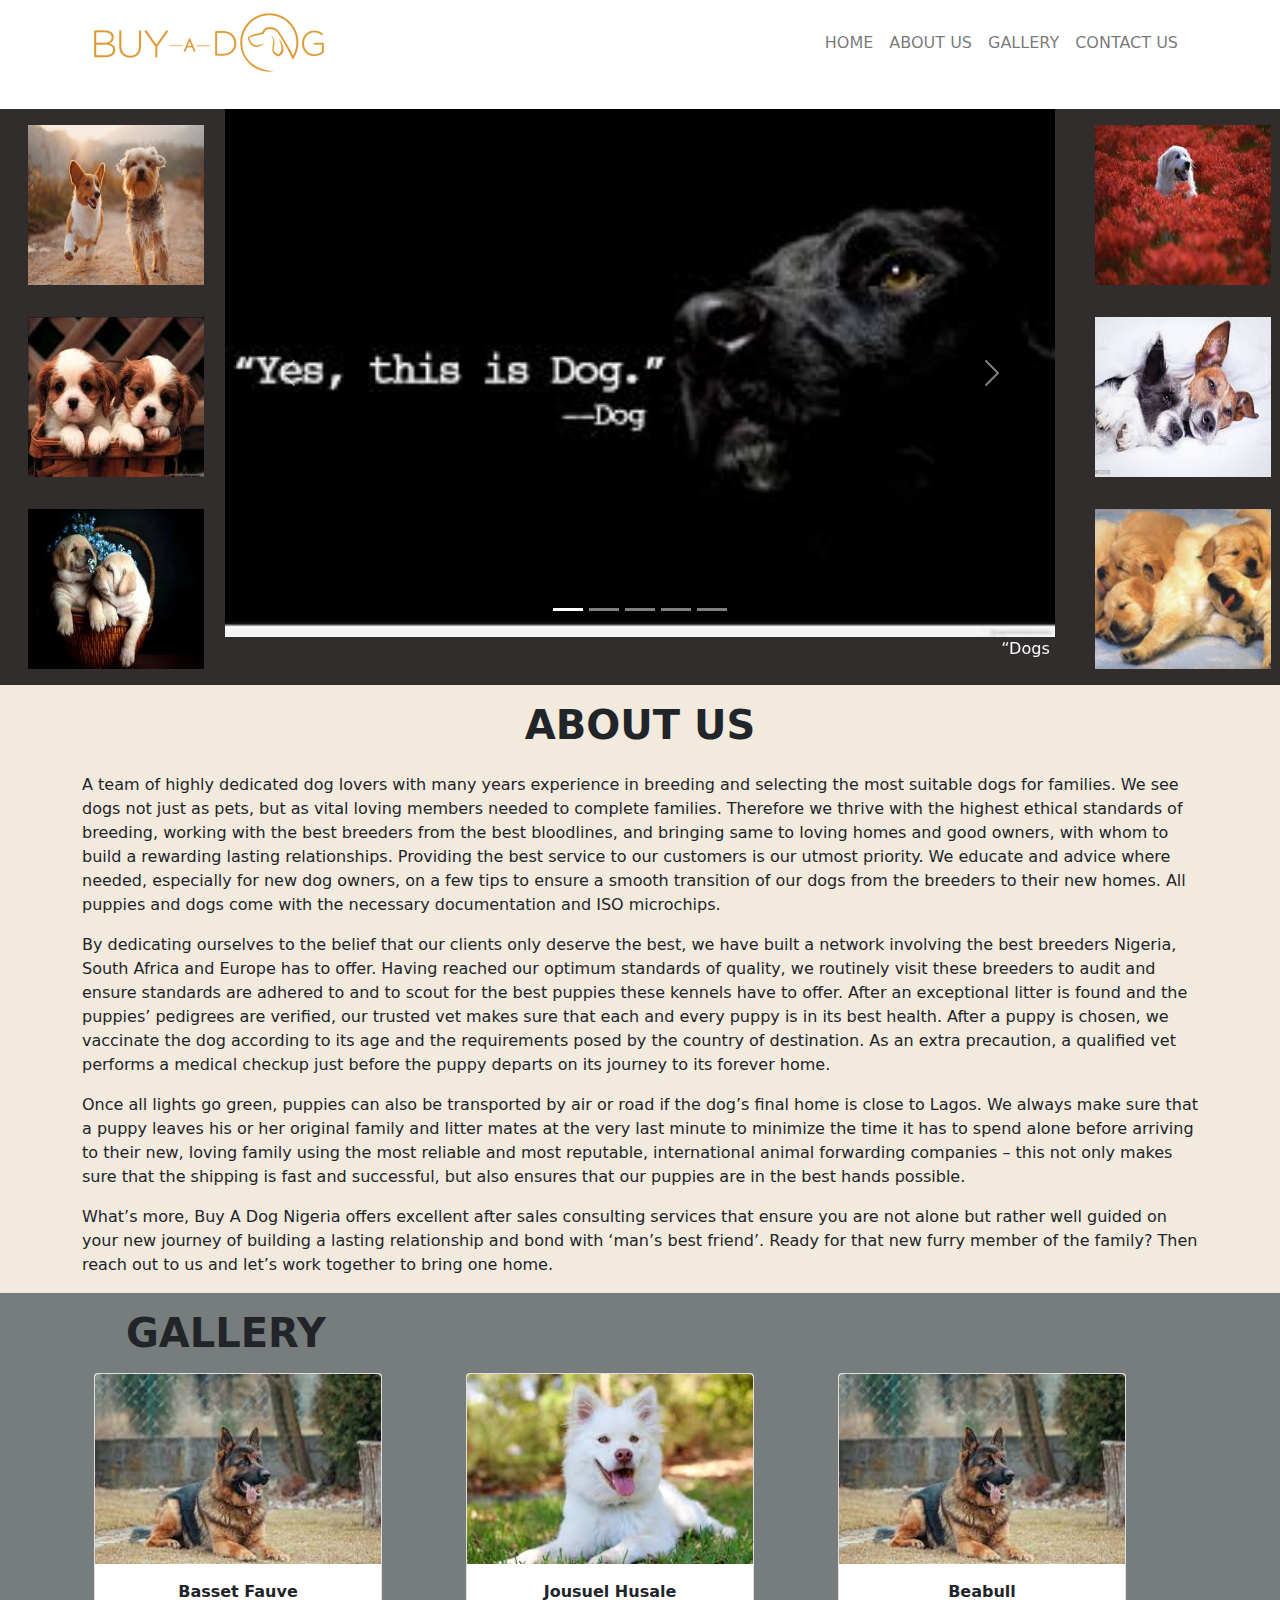
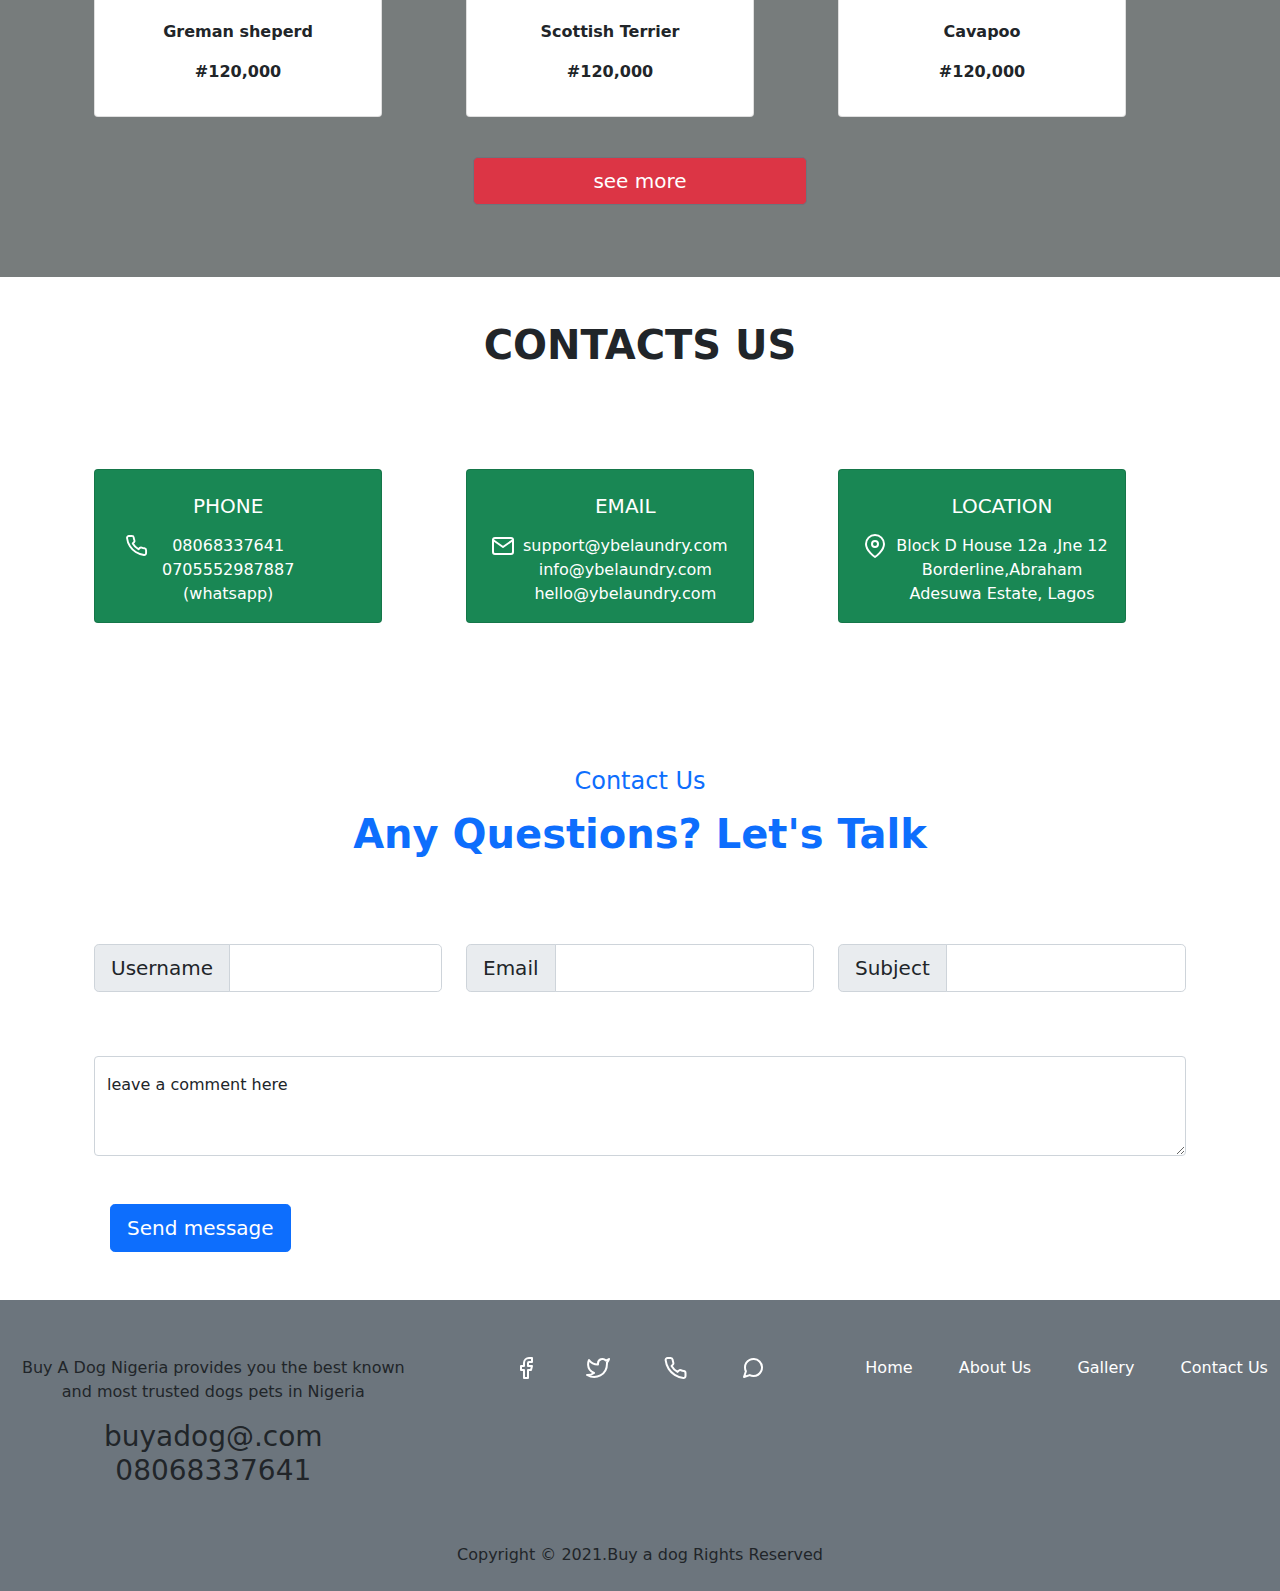
<file: index.html>
<!DOCTYPE html>
<html lang="en">

<head>
    <meta charset="UTF-8">
    <meta http-equiv="X-UA-Compatible" content="IE=edge">
    <meta name="viewport" content="width=device-width, initial-scale=1.0">
    <title>Buy_a_dog_.com</title>
    <link rel="stylesheet" href="./css/bootstrap.min.css">
    <link rel="stylesheet" href="./css/style.css">
</head>

<body>


    <header>
        <section class="first section  ">
            <div class="container">
                <nav class="navbar-light  navbar navbar-expand-md container-fluid navbar-fixed-top ">

                    <a class="navbar-brand mb-0 h1" href="index.html">
                        <img src="./img/logo.png" class="" alt=""> </a>
                    <button class="navbar-toggler" type="button" data-bs-toggle="collapse" data-bs-target="#navbarNav" aria-controls="navbarNav" aria-expanded="false" aria-label="Toggle navigation">
<span class="navbar-toggler-icon"></span>
                </button>
                    <div class="collapse navbar-collapse " id="navbarNav">
                        <ul class="navbar-nav text-center ms-auto">
                            <li class="nav-item">
                                <a href="index.html" class="nav-link">HOME</a>
                            </li>
                            <li class="nav-item">
                                <a href="#about" class="nav-link">ABOUT US</a>
                            </li>
                            <li class="nav-item">
                                <a href="gallery.html" class="nav-link text-uppercase">Gallery</a>
                            </li>
                            <li class="nav-item">
                                <a href="#contact" class="nav-link text-uppercase">Contact uS</a>
                            </li>
                        </ul>
                    </div>
                </nav>

            </div>
        </section>
        <br>
    </header>


    <main>


        <section class="first-section ">
            <div class="container-fluid">
                <div class="row">
                    <div class="col-lg-2 col-md-2 col-12  first-section-left ">

                        <div class="item">
                            <img src="./img/img6.jfif" class="used p-3">
                        </div>
                        <div class="item">
                            <img src="./img/img7.jfif" class="used p-3">
                        </div>

                        <div class="item">
                            <img src="./img/img8.jfif" class="used p-3">
                        </div>
                    </div>
                    <div class="col-lg-8  col-12 text-center  ">
                        <div id="carouselExampleIndicators" class="carousel slide" data-bs-ride="carousel">
                            <div class="carousel-indicators">
                                <button type="button" data-bs-target="#carouselExampleIndicators" data-bs-slide-to="0" class="active" aria-current="true" aria-label="Slide 1"></button>
                                <button type="button" data-bs-target="#carouselExampleIndicators" data-bs-slide-to="1" aria-label="Slide 2"></button>
                                <button type="button" data-bs-target="#carouselExampleIndicators" data-bs-slide-to="2" aria-label="Slide 3"></button>
                                <button type="button" data-bs-target="#carouselExampleIndicators" data-bs-slide-to="3" aria-label="Slide 4"></button>
                                <button type="button" data-bs-target="#carouselExampleIndicators" data-bs-slide-to="4" aria-label="Slide 5"></button>


                            </div>
                            <div class="carousel-inner">
                                <div class="carousel-item active">
                                    <img src="./img/download (1).jfif" class="d-block w-100" alt="...">
                                </div>

                                <div class="carousel-item">
                                    <img src="./img/download.jfif" class="d-block w-100" alt="...">
                                </div>
                                <div class="carousel-item">
                                    <img src="./img/images.jfif" class="d-block w-100" alt="...">
                                </div>
                                <div class="carousel-item">
                                    <img src="./img/images (1).jfif" class="d-block w-100" alt="...">
                                </div>
                                <div class="carousel-item">
                                    <img src="./img/Quotes-about-Dogs-and-People.jpg" class="d-block w-100" alt="...">
                                </div>
                            </div>
                            <button class="carousel-control-prev" type="button" data-bs-target="#carouselExampleIndicators" data-bs-slide="prev">
                              <span class="carousel-control-prev-icon" aria-hidden="true"></span>
                              <span class="visually-hidden">Previous</span>
                            </button>
                            <button class="carousel-control-next" type="button" data-bs-target="#carouselExampleIndicators" data-bs-slide="next">
                              <span class="carousel-control-next-icon" aria-hidden="true"></span>
                              <span class="visually-hidden">Next</span>
                            </button>
                        </div>
                        <marquee direction="left" class="text-white">“Dogs are not our whole life, but they make our lives whole.”—Rodger A. Caras.... “The bond with a true dog is as lasting as the ties of this earth will ever be.” – Konrad Lorenz..... “The love of a dog is a pure thing. He gives
                            you a trust which is total. You must not betray it.” – Michel Houellebecq..... “You know, a dog can snap you out of any kind of bad mood that you’re in faster than you can think of.” – Jill Abramson</marquee>
                    </div>
                    <div class="col-lg-2 col-md-2 col-12 first-section-right  ">

                        <div class="item">
                            <img src="./img/img9.jfif" class="used p-3">
                        </div>
                        <div class="item">
                            <img src="./img/img4.jfif" class="used p-3">
                        </div>

                        <div class="item">
                            <img src="./img/img13.jpg" class="used p-3">
                        </div>
                    </div>
                </div>
            </div>
        </section>
        <section class="third-section back">
            <div class="container">
                <div class="row ">
                    <a href="" class="text-decoration-none ">
                        <div>
                            <h2 class="text-dark text-center fs-1 fw-bolder p-3 text-uppercase " id="about">
                                About us
                            </h2>
                            <div class="text-dark fw-1 text-justify">
                                <p>
                                    A team of highly dedicated dog lovers with many years experience in breeding and selecting the most suitable dogs for families. We see dogs not just as pets, but as vital loving members needed to complete families. Therefore we thrive with the highest
                                    ethical standards of breeding, working with the best breeders from the best bloodlines, and bringing same to loving homes and good owners, with whom to build a rewarding lasting relationships. Providing the best service
                                    to our customers is our utmost priority. We educate and advice where needed, especially for new dog owners, on a few tips to ensure a smooth transition of our dogs from the breeders to their new homes. All puppies and
                                    dogs come with the necessary documentation and ISO microchips.
                                </p>
                                <p>
                                    By dedicating ourselves to the belief that our clients only deserve the best, we have built a network involving the best breeders Nigeria, South Africa and Europe has to offer. Having reached our optimum standards of quality, we routinely visit these
                                    breeders to audit and ensure standards are adhered to and to scout for the best puppies these kennels have to offer. After an exceptional litter is found and the puppies’ pedigrees are verified, our trusted vet makes
                                    sure that each and every puppy is in its best health. After a puppy is chosen, we vaccinate the dog according to its age and the requirements posed by the country of destination. As an extra precaution, a qualified
                                    vet performs a medical checkup just before the puppy departs on its journey to its forever home.
                                </p>
                                <p>
                                    Once all lights go green, puppies can also be transported by air or road if the dog’s final home is close to Lagos. We always make sure that a puppy leaves his or her original family and litter mates at the very last minute to minimize the time it has
                                    to spend alone before arriving to their new, loving family using the most reliable and most reputable, international animal forwarding companies – this not only makes sure that the shipping is fast and successful, but
                                    also ensures that our puppies are in the best hands possible.
                                </p>
                                <p>
                                    What’s more, Buy A Dog Nigeria offers excellent after sales consulting services that ensure you are not alone but rather well guided on your new journey of building a lasting relationship and bond with ‘man’s best friend’. Ready for that new furry member
                                    of the family? Then reach out to us and let’s work together to bring one home.
                                </p>
                            </div>

                        </div>
                    </a>
                </div>
            </div>
        </section>

        <section class="fourth-section fw-bolder pb-5">
            <div class="container">
                <div class="row align-content-center m-auto">
                    <h2 class="m-3"> <a href="gallery.html" class="text-decoration-none text-dark text-center fs-1 fw-bolder p-3 text-uppercase m-auto"> Gallery</a></h2>
                    <div class="col-12 col-lg-4 col-md-4   mb-3">
                        <div class="card" style="width: 18rem;">
                            <img src="./img/p8 (3).jfif" class="card-img-top rounded-top" alt="...">
                            <div class="card-body text-center">

                                <p>Basset Fauve </p>
                                <p>Greman sheperd</p>
                                <p>#120,000</p>
                            </div>
                        </div>
                    </div>

                    <div class="col-12 col-lg-4  col-md-4  mb-3">
                        <div class="card" style="width: 18rem;">
                            <img src="./img/p7.jfif" class="card-img-top rounded-top" alt="...">
                            <div class="card-body text-center">

                                <p>Jousuel Husale</p>
                                <p>Scottish Terrier</p>
                                <p>#120,000</p>
                            </div>
                        </div>
                    </div>
                    <div class="col-12 col-lg-4 col-md-4 mb-3">
                        <div class="card" style="width: 18rem;">
                            <img src="./img/p8 (3).jfif" class="card-img-top rounded-top" alt="...">
                            <div class="card-body text-center">
                                <p>Beabull</p>
                                <p>Cavapoo</p>
                                <p>#120,000</p>
                            </div>
                        </div>
                    </div>

                </div>
                <a href="gallery.html" class="btn btn-secondary btn-lg bg-danger m-4 text-white text-center text-decoration-none  mx-auto wind d-flex justify-content-center ">see more</a>

            </div>
        </section>


        <section class="fifth-section">
            <div class="container">
                <section class="second-section vh-75 opacity-50">
                    <div class="container contact_now">
                        <div class="row ">
                            <div class="col-12">
                                <a href="" class="text-decoration-none text-dark">
                                    <h1 class="py-5 fw-bold lh-1 text-center fs-1 " id="contact">CONTACTS US</h1>
                                </a>

                            </div>

                        </div>

                    </div>

                    <div class="container  ">
                        <div class="row ">
                            <div class="col-12 col-lg-4 col-md-4 py-5 rounded-3 justify-content-center">
                                <div class="card text-center bg-success text-white" style="width: 18rem;">
                                    <div class="card-body d-flex">
                                        <div>
                                            <img src="./img/phone.svg" alt="" class="px-2 mt-5">
                                        </div>
                                        <div>
                                            <h5 class="card-title text-uppercase py-2">phone</h5>
                                            08068337641 <br> 0705552987887 <br> (whatsapp)


                                        </div>

                                    </div>
                                </div>

                            </div>
                            <div class="col-12 col-lg-4 col-md-4  py-5 rounded-3 ">
                                <div class="card text-center bg-success text-white" style="width: 18rem;">
                                    <div class="card-body d-flex">
                                        <div>
                                            <img src="./img/mail.svg" alt="" class="px-2 mt-5">
                                        </div>
                                        <div>
                                            <h5 class="card-title text-uppercase py-2">email</h5>
                                            <div class="text-white">
                                                support@ybelaundry.com <br> info@ybelaundry.com <br> hello@ybelaundry.com
                                            </div>

                                        </div>

                                    </div>
                                </div>

                            </div>
                            <div class="col-12 col-lg-4 col-md-4 py-5 rounded-3">
                                <div class="card text-center bg-success text-white" style="width: 18rem;">
                                    <div class="card-body d-flex">
                                        <div>
                                            <img src="./img/map-pin.svg" alt="" class="px-2 mt-5">
                                        </div>
                                        <div>
                                            <h5 class="card-title text-uppercase py-2">location</h5>
                                            <div class="text-white">

                                                Block D House 12a ,Jne 12 Borderline,Abraham Adesuwa Estate, Lagos
                                            </div>

                                        </div>

                                    </div>
                                </div>

                            </div>
                        </div>
                    </div>


                </section>
                <section class="py-5">
                    <div class="container">
                        <div class="row">
                            <div class="m-auto text-center py-5">
                                <h4 class="text-primary ">Contact Us</h4>
                                <p class="fs-1 text-primary fw-bold">Any Questions? Let's Talk</p>
                            </div>
                        </div>
                        <div class="row ">
                            <div class="col-12 col-lg-4 col-md-4 py-3">
                                <div class="input-group input-group-lg">
                                    <span class="input-group-text" id="inputGroup-sizing-lg">Username</span>
                                    <input type="text" class="form-control" aria-label="Sizing example input" aria-describedby="inputGroup-sizing-lg">
                                </div>
                            </div>
                            <div class="col-12 col-lg-4 col-md-4 py-3">
                                <div class="input-group input-group-lg">
                                    <span class="input-group-text" id="inputGroup-sizing-lg">Email</span>
                                    <input type="text" class="form-control" aria-label="Sizing example input" aria-describedby="inputGroup-sizing-lg">
                                </div>
                            </div>
                            <div class="col-12 col-lg-4 col-md-4 py-3">
                                <div class="input-group input-group-lg">
                                    <span class="input-group-text" id="inputGroup-sizing-lg">Subject</span>
                                    <input type="text" class="form-control" aria-label="Sizing example input" aria-describedby="inputGroup-sizing-lg">
                                </div>
                            </div>
                        </div>
                        <div class="m-auto py-5">
                            <div class="form-floating">
                                <textarea class="form-control" placeholder="Leave a comment here" id="floatingTextarea2" style="height: 100px"></textarea>
                                <label for="floatingTextarea2">leave a comment here</label>
                            </div>
                        </div>
                        <button type="button" class="btn btn-primary btn-lg text-center ms-3">Send message</button>
                    </div>
                </section>

            </div>


        </section>
        <!--FOOTER-->
        <footer class="rows text-center bg-secondary py-2">
            <!--FOOTER CODE-->



            <div class="container-fluid">
                <div class="row">
                    <div class="col-12 col-lg-4 py-5">
                        <div class="">
                            <p>Buy A Dog Nigeria provides you the best known and most trusted dogs pets in Nigeria</p>
                            <h3>buyadog@.com 08068337641
                            </h3>

                        </div>
                    </div>

                    <div class="col-12  col-lg-4 py-5">
                        <div class="text-justify d-flex justify-content-center gap-5">

                            <img src="./img/facebook.svg" alt="">
                            <img src="./img/twitter.svg" alt="">
                            <img src="./img/phone.svg" alt="">
                            <img src="./img/message-circle.svg" alt="">
                        </div>
                    </div>
                    <div class="col-12  col-lg-4 py-5">
                        <div>
                            <div class=" d-flex justify-content-between">
                                <a href="index.html" class="text-white text-decoration-none fw-bloder">
                                    <p>Home</p>
                                </a>
                                <a href="#about" class="text-white text-decoration-none fw-bloder">
                                    <p>About Us</p>
                                </a>
                                <a href="gallery.html" class="text-white text-decoration-none fw-bloder">
                                    <P>Gallery</P>
                                </a>
                                <a href="#contact" class="text-white text-decoration-none fw-bloder ">
                                    <p>Contact Us</p>
                                </a>

                            </div>
                        </div>
                    </div>

                </div>


            </div>

            </div>
            </div>





            <div class="col-12 text-left">
                <div id="text-2" class="widget widget_text">
                    <div class="textwidget">
                        <p style="text-align: center;">Copyright &copy; 2021.Buy a dog Rights Reserved</p>
                    </div>
                </div>
            </div>

        </footer>






    </main>





    <script src="./js/script.js"></script>
    <script src="./js/bootstrap.min.js"></script>
</body>

</html>
</file>
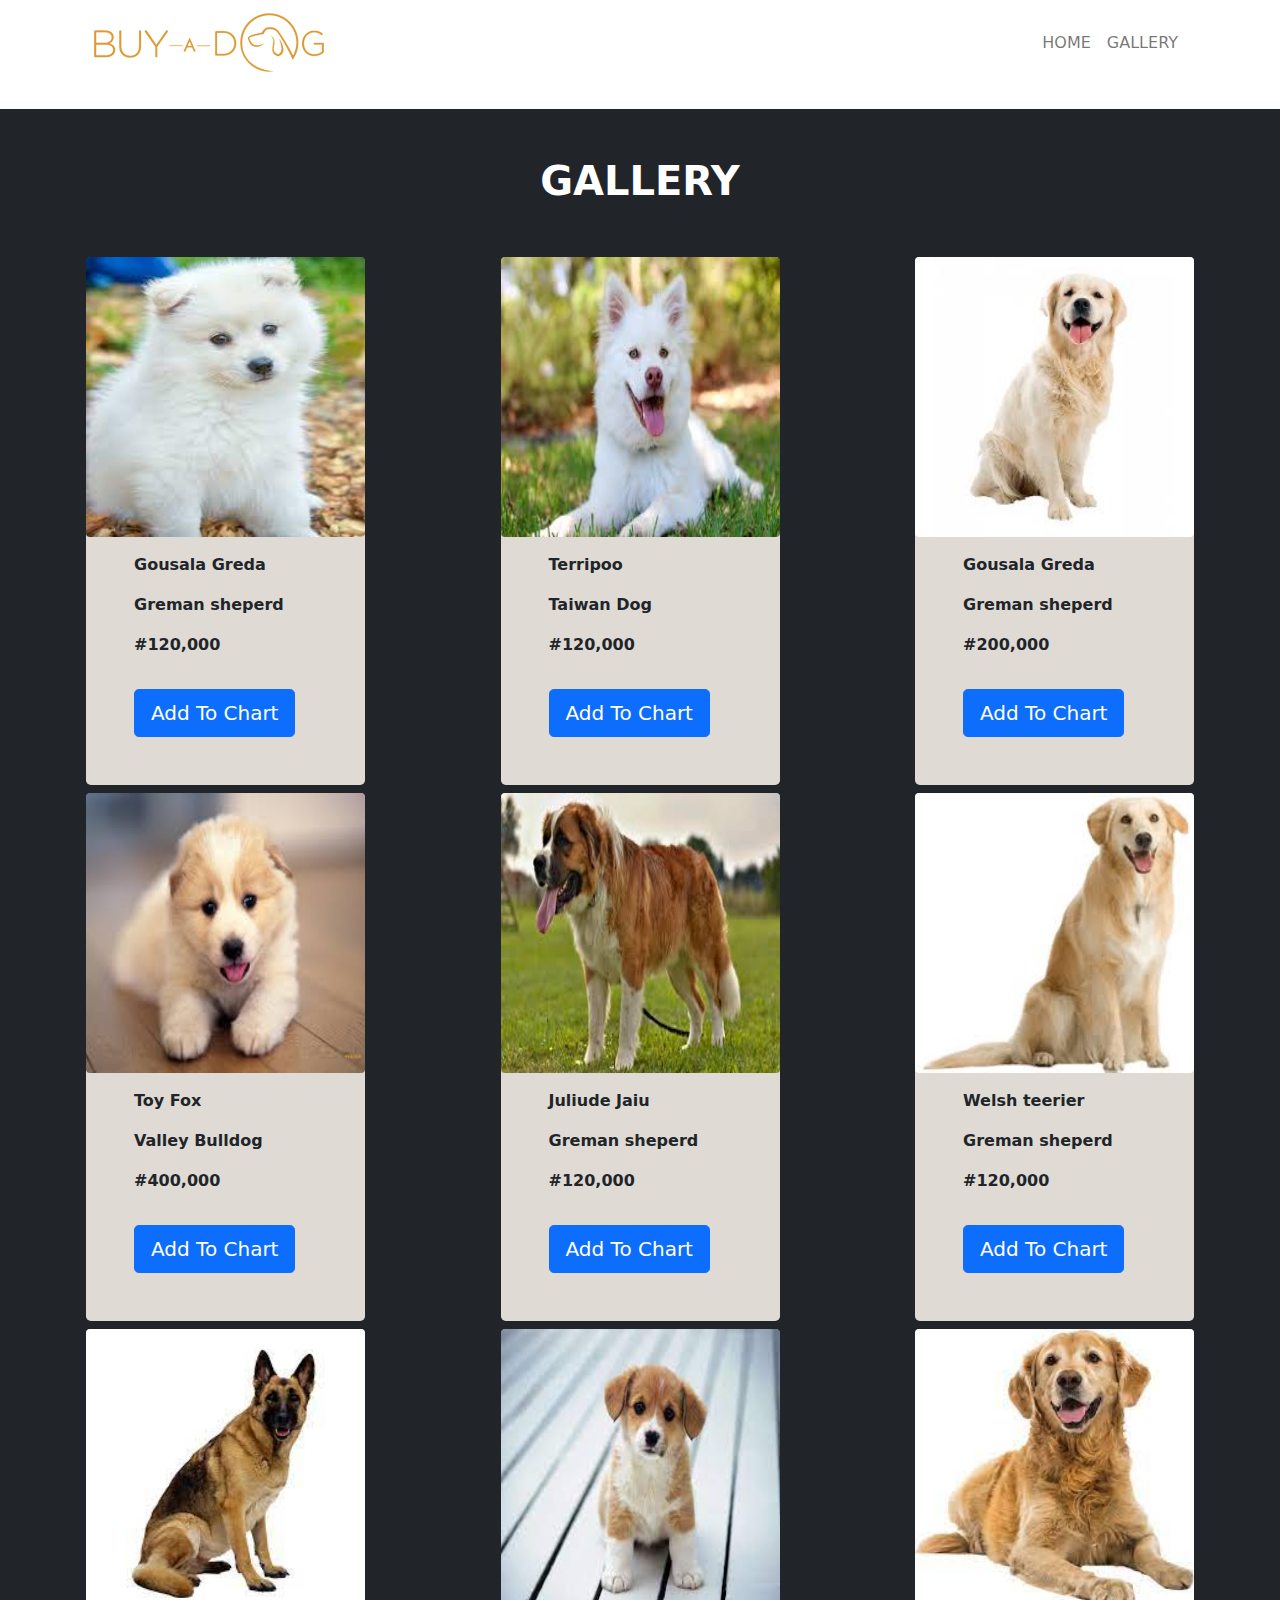
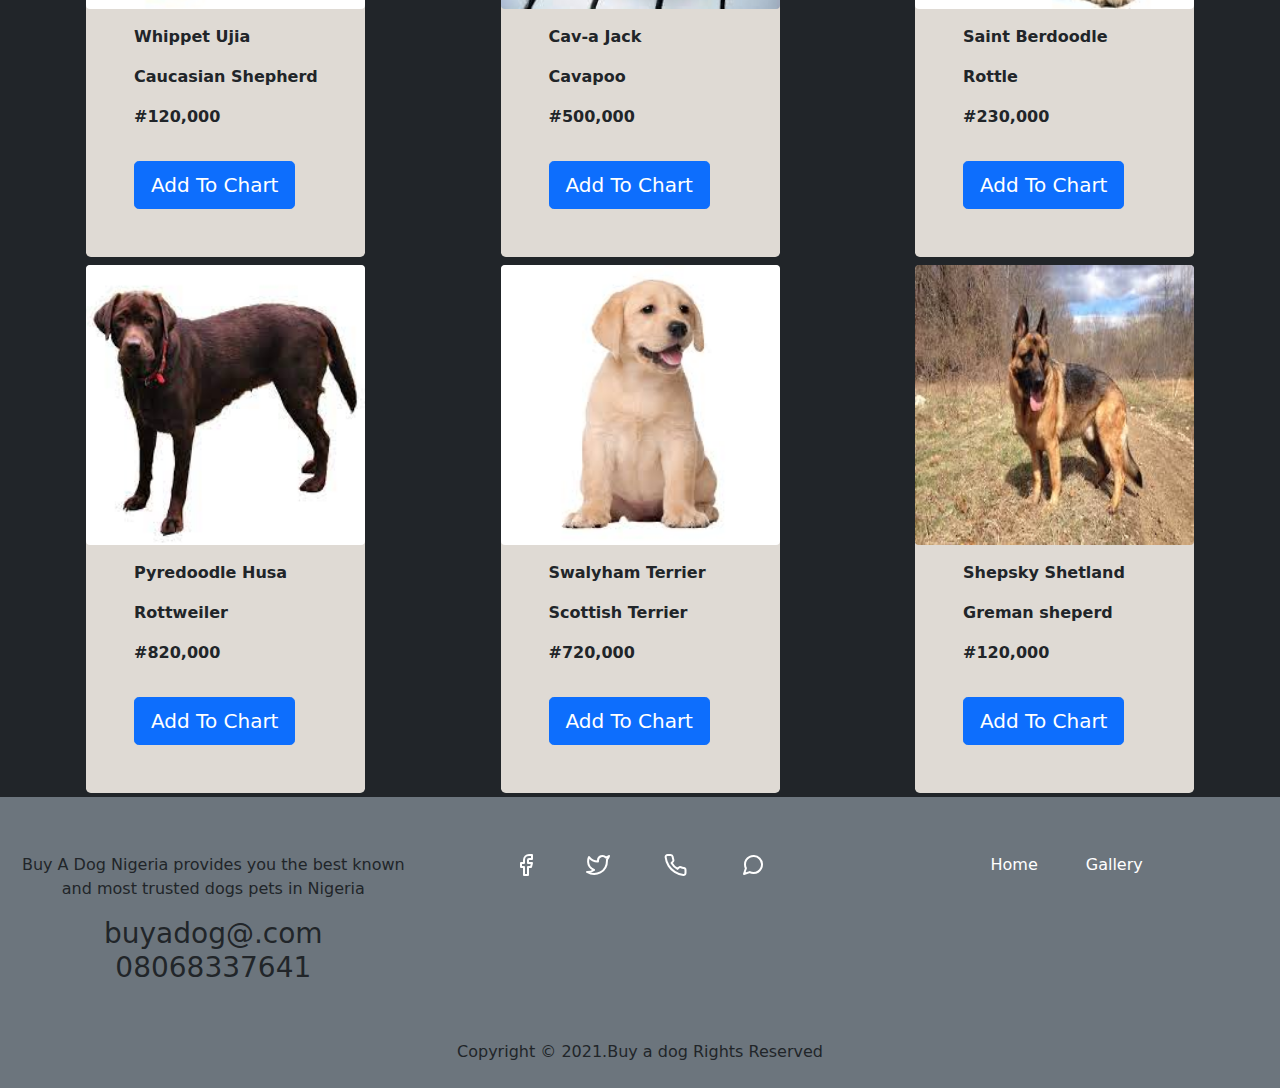
<file: gallery.html>
<!DOCTYPE html>
<html lang="en">

<head>
    <meta charset="UTF-8">
    <meta http-equiv="X-UA-Compatible" content="IE=edge">
    <meta name="viewport" content="width=device-width, initial-scale=1.0">
    <title>Buy_a_dog_.com</title>
    <link rel="stylesheet" href="./css/bootstrap.min.css">
    <link rel="stylesheet" href="./css/style.css">
</head>

<body>


    <header>
        <section class="first section  ">
            <div class="container">
                <nav class="navbar-light  navbar navbar-expand-md container-fluid navbar-fixed-top ">

                    <a class="navbar-brand mb-0 h1" href="index.html">
                        <img src="./img/logo.png" class="" alt=""> </a>
                    <button class="navbar-toggler" type="button" data-bs-toggle="collapse" data-bs-target="#navbarNav" aria-controls="navbarNav" aria-expanded="false" aria-label="Toggle navigation">
<span class="navbar-toggler-icon"></span>
                </button>
                    <div class="collapse navbar-collapse " id="navbarNav">
                        <ul class="navbar-nav text-center ms-auto">
                            <li class="nav-item">
                                <a href="index.html" class="nav-link">HOME</a>
                            </li>

                            <li class="nav-item">
                                <a href="gallery.html" class="nav-link text-uppercase">Gallery</a>
                            </li>

                        </ul>
                    </div>
                </nav>

            </div>
        </section>
        <br>
    </header>



    <main>


        <section class="first-section-gallery bg-dark">
            <div class="container">
                <h2 class="fw-bolder fs-1 m-auto text-center text-white text-uppercase p-5">
                    Gallery
                </h2>


                <div class="row">
                    <div class="dog-section d-flex justify-content-between weigh" id="dog-cage">
                        <div class="dog-catergory">
                            <div class="dog-image"><img src="./img/p1.jfif" alt=""></div>
                            <div class="py-3 text-justify dog-info">
                                <p>Name:Jousuel Husale</p>
                                <p>Scottish Terrier</p>
                                <p>Price:#120,000</p>


                            </div>
                        </div>
                    </div>
                </div>

            </div>

            </div>
        </section>



















        <footer class="rows text-center bg-secondary py-2">
            <!--FOOTER CODE-->



            <div class="container-fluid">
                <div class="row">
                    <div class="col-12 col-lg-4 py-5">
                        <div class="">
                            <p>Buy A Dog Nigeria provides you the best known and most trusted dogs pets in Nigeria</p>
                            <h3>buyadog@.com 08068337641
                            </h3>

                        </div>
                    </div>

                    <div class="col-12  col-lg-4 py-5">
                        <div class="text-justify d-flex justify-content-center gap-5">

                            <img src="./img/facebook.svg" alt="">
                            <img src="./img/twitter.svg" alt="">
                            <img src="./img/phone.svg" alt="">
                            <img src="./img/message-circle.svg" alt="">
                        </div>
                    </div>
                    <div class="col-12  col-lg-4 py-5">
                        <div>
                            <div class=" d-flex gap-5 justify-content-center">
                                <a href="index.html" class="text-white text-decoration-none fw-bloder">
                                    <p>Home</p>
                                </a>

                                <a href="gallery.html" class="text-white text-decoration-none fw-bloder">
                                    <P>Gallery</P>
                                </a>


                            </div>
                        </div>
                    </div>

                </div>


            </div>

            </div>
            </div>





            <div class="col-12 text-left">
                <div id="text-2" class="widget widget_text">
                    <div class="textwidget">
                        <p style="text-align: center;">Copyright &copy; 2021.Buy a dog Rights Reserved</p>
                    </div>
                </div>
            </div>

        </footer>
    </main>
    <script src="./js/bootstrap.min.js"></script>

    <script src="./js/script.js"></script>

</body>

</html>
</file>
<file: css/style.css>
* {
            margin: 0;
            padding: 0;
            box-sizing: border-box;
        }
        
        .first-section {
            background-color: rgb(49, 45, 45);
        }
        
        .back {
            background-color: rgb(243, 234, 222);
        }
        
        .fourth-section {
            background-color: rgb(119, 124, 124);
        }
        
        .high {
            height: 11.5rem;
            width: 16rem;
        }
        
        .wind {
            width: 30%;
        }
        
        .win:hover {
            background-color: white;
            color: black;
        }
        
        .used {
            height: 12rem;
            width: 13rem;
        }
        
        .contain {
            width: 90%;
            margin: 0 auto;
        }
        
        .dog-section img {
            height: 280px;
            width: 100%;
        }
        
        .dog-catergory {
            background-color: rgb(223, 218, 212);
        }
        
        .weigh {
            flex-wrap: wrap;
        }
        
        @media(max-width: 320px) {
            .first-section-left {
                display: none;
            }
            .first-section-right {
                display: none;
            }
        }
        
        @media(max-width:375px) {
            .first-section-left {
                display: none;
            }
            .first-section-right {
                display: none;
            }
        }
        
        @media(max-width:425px) {
            .first-section-left {
                display: none;
            }
            .first-section-right {
                display: none;
            }
        }
        
        @media(max-width:769px) {
            .first-section-left {
                display: none;
            }
            .first-section-right {
                display: none;
            }
            .card-body {
                display: flex;
                flex-direction: column;
            }
            .card {
                width: 14rem !important;
            }
        }
        
        @media(max-width:1024px) {
            .first-section-left {
                display: none;
            }
            .first-section-right {
                display: none;
            }
        }
</file>
